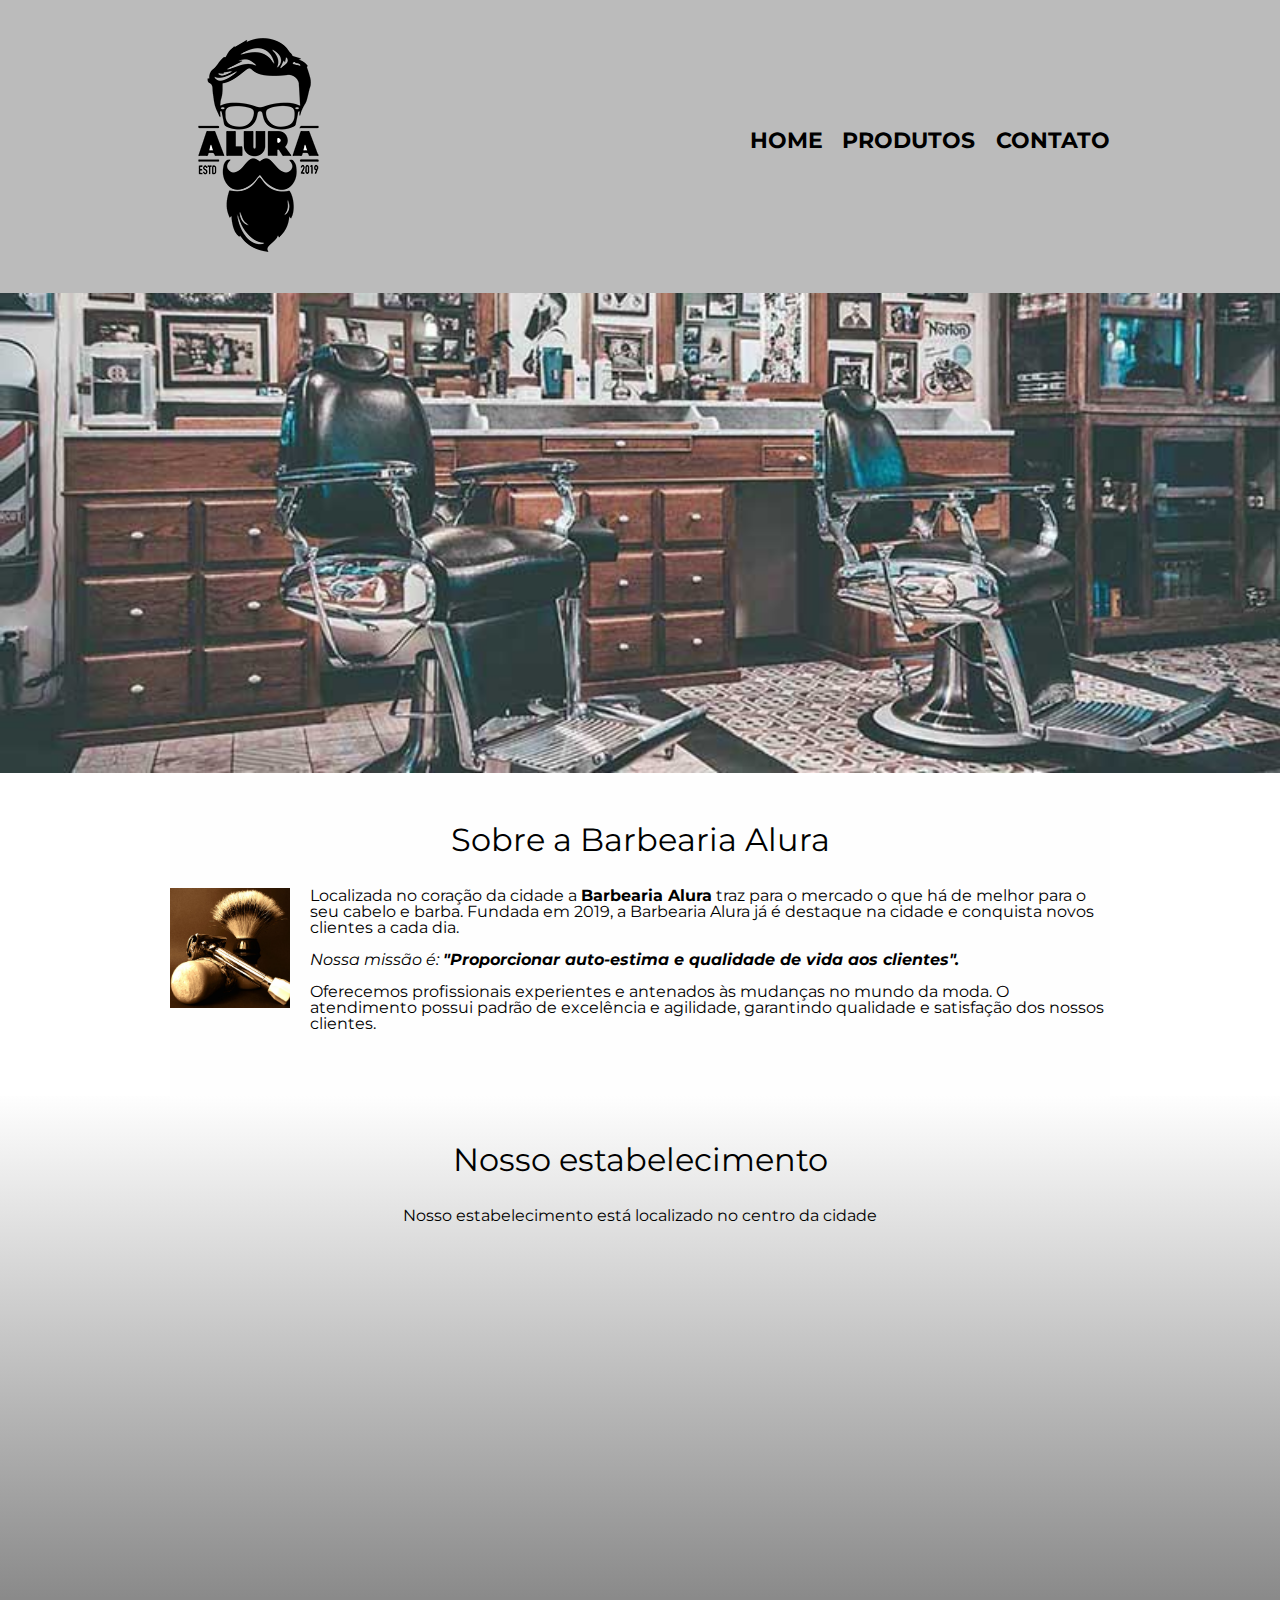
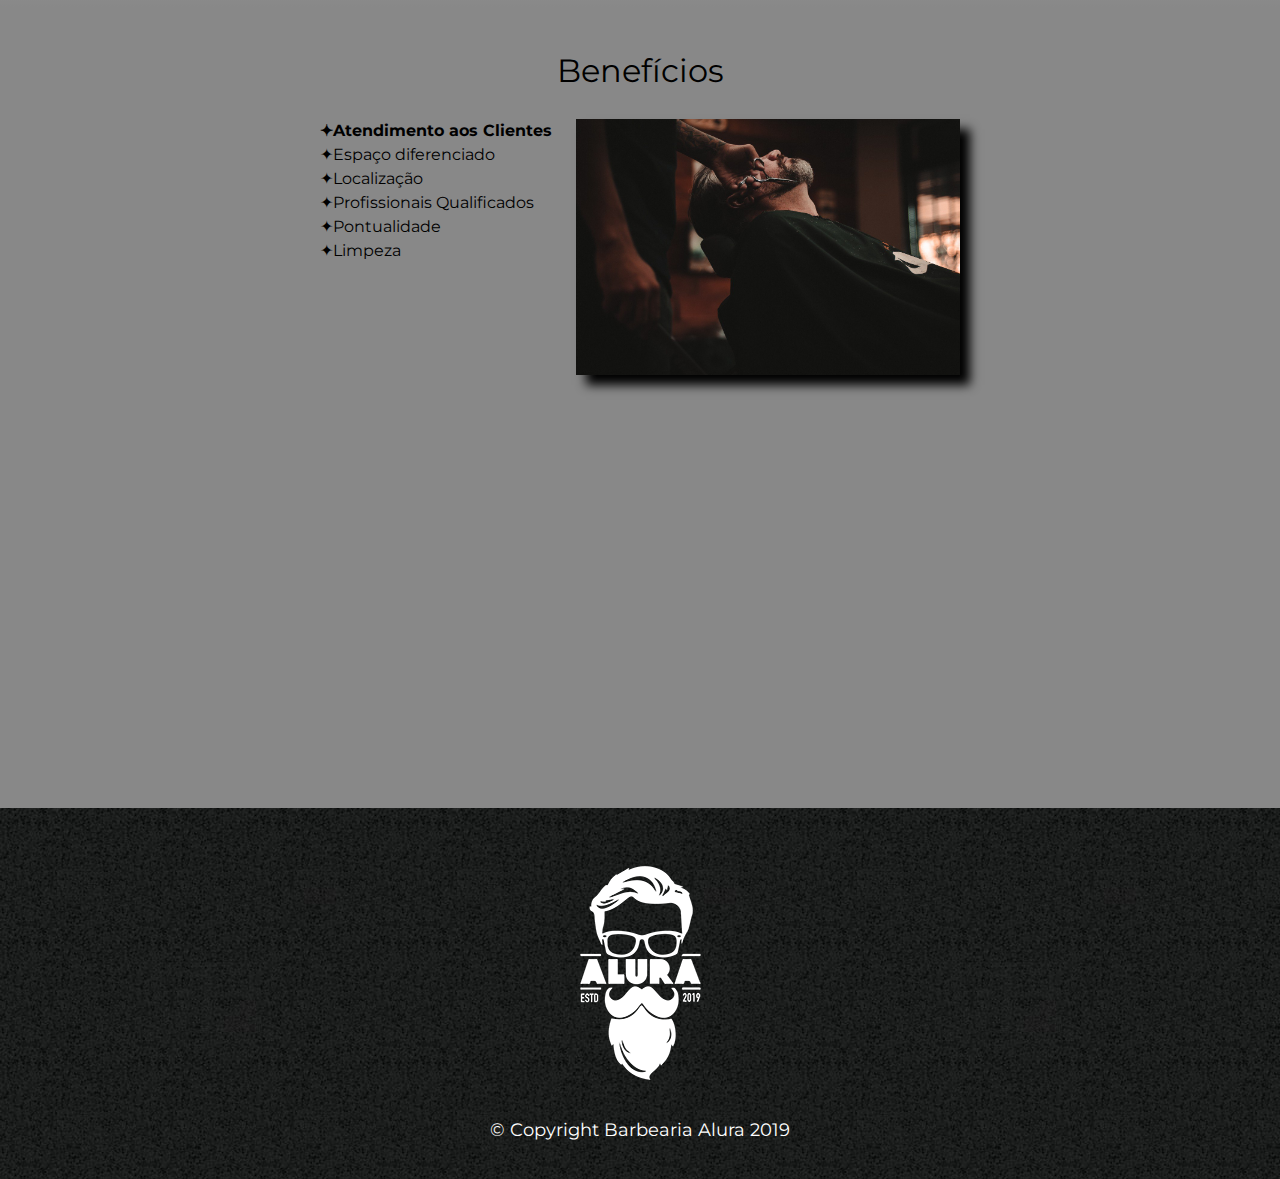
<file: first-try/index.html>
<!DOCTYPE html><!--Informa ao navegador o tipo de arquivo-->
<html lang="pt-BR"><!--Informa qual o idioma nativo da página. O navegador pode sugerir a tradução automática para falantes de outro idioma-->
<!--head é a tag da "informação sobre a informação". Dentro dela iremos passar informações para o navegador de como ele deve se relacionar com essa página.
Os itens dentro da tag head não são exibidos na página-->
<head>
    <!--Character Encoding. Informa a sequência de bytes iremos usar para interpretar o texto. 
    UTF-8 é a sequência que possui os caracteres necessários para praticamente qualquer idioma-->
    <meta charset="UTF-8">
    <!--É usado para simular uma resposta HTTP. Nesse caso X-UA-Compatible é exclusivo para Internet Explorer, 
    ele diz para renderizar o site com a versão mais recente do navegador-->
    <meta http-equiv="X-UA-Compatible" content="IE=edge">
    <!--viewport é uma informação sobre a área visível da página. width=device-width configura a largura da página para seguir a largura do dispositivo.
    initial-scale=1.0 é o nível de zoom que essa página deve ter quando for carregada pela primeira vez-->
    <meta name="viewport" content="width=device-width, initial-scale=1.0">
    <!--rel indica para o navegador que a relação do documento com o recurso informado em href-->
    <!--declaração do arquivo css que iremos usar-->
    <link rel="stylesheet" href="reset.css">
    <link rel="stylesheet" href="style.css">
    <!--importação da fonte Montserrat através do site google fonts-->
    <link rel="preconnect" href="https://fonts.googleapis.com">
    <link rel="preconnect" href="https://fonts.gstatic.com" crossorigin>
    <link href="https://fonts.googleapis.com/css2?family=Montserrat&display=swap" rel="stylesheet">
    <!--Título que aparecerá na guia da página-->
    <title>Barbearia Alura</title>
</head>

<!--define o corpo do documento HTML. É dentro da <body> que todo o conteúdo que deve aparecer na página web fica: cabeçalhos, parágrafos, imagens, tabelas
listas e etc. Só pode haver 1 <body> em todo o documento-->
<body>
    <!--Representa um container para um conteúdo introdutório ou um grupo de links de navegação. Uma página pode ter vários headers, porém eles não podem estar dentro de uma tag
    <footer>, <address> ou outro <header>-->
    <header>
        <!--div é um container genérico pra qualquer conteúdo. Não tem efeito no conteúdo e nem no layout da página até que você o estilize usando CSS.
        Geralmente é usado para tornar mais fácil estilizar um agrupamento de elementos usando a class ou id.-->
        <div class="cabecalho">
            <!--Do h1 ao h6, eles representam níveis de títulos/sub-títulos de sessão, sendo o h1 a sessão mais alta, e h6 a mais baixa.
            É permitido usar mais de um <h1> por página, porém é considerado uma boa prática usar somente um dele. Essa prática favorece
            leitores de páginas e a construção automática de uma tabela dos conteúdos de uma página-->
            <h1>
                <!--incorpora uma imagem à página. O atributo src é obrigatório pois contém o caminho para a página incorporada.
                O atributo alt não é obrigatório, mas é muito útil por questões de acessibilidade, leitores de página lêem ele para informar ao usuário
                o que a imagem significa. Ele também é mostrado na página se algum problema impedir que a imagem seja carregada. 
                O formato da imagem que pode ser usado vai variar dependendo do agente de usuário usado. Você também pode omitir o alt usando alt="", desta forma
                fica sub-entendido que esta imagem não é ponto chave do conteúdo e navegadores não-visuais não irão renderizá-la-->
                <img src="logo.png" alt="Logo da Barbearia Alura">
            </h1>
            <!--Representa uma sessão da página cujo propósito é prover links de navegação para o atual documento ou para outros documentos. Menus,
            tabelas de conteúdos, indexes, ou mesmo um texto que aponta para outras partes de um documento.-->
            <nav>
                <!--ul = Unordered List-->
                <ul>
                    <!--li = List Item--><!--a = anchor-->
                    <li><a href="index.html">Home</a></li>
                    <li><a href="produtos.html">Produtos<a></li>
                    <li><a href="contato.html">Contato</a></li>
                </ul>
            </nav>            
        </div>            
    </header>

    <img class="banner" src="banner.jpg">

    <main>
        <section class="principal">
            <h2 class="titulo-principal">Sobre a Barbearia Alura</h2>

            <img src="utensilios.jpg" alt="Utensílios de um barbeiro" class="utensilios">

            <p>Localizada no coração da cidade a <strong>Barbearia Alura</strong> traz para o mercado o que há de melhor para o
                seu cabelo e barba. Fundada em 2019, a Barbearia Alura já é destaque na cidade e conquista novos clientes a cada
                dia.</p>

            <p id="missao"><em>Nossa missão é: <strong>"Proporcionar auto-estima e qualidade de vida aos
                        clientes".</strong></em></p>

            <p>Oferecemos profissionais experientes e antenados às mudanças no mundo da moda. O atendimento possui padrão de
                excelência e agilidade, garantindo qualidade e satisfação dos nossos clientes.</p>
        </section>

        <section class="mapa">
            <h3 class="titulo-principal">Nosso estabelecimento</h3>
            <p>Nosso estabelecimento está localizado no centro da cidade</p>

            <div class="mapa-conteudo">
                <iframe src="https://www.google.com/maps/embed?pb=!1m18!1m12!1m3!1d3656.448598130894!2d-46.63465338533677!3d-23.588239368469836!2m3!1f0!2f0!3f0!3m2!1i1024!2i768!4f13.1!3m3!1m2!1s0x94ce5a2b2ed7f3a1%3A0xab35da2f5ca62674!2sCaelum%20-%20Education%20and%20Innovation!5e0!3m2!1sen!2sbr!4v1635311254180!5m2!1sen!2sbr" width="100%" height="300" style="border:0;" allowfullscreen="" loading="lazy"></iframe>
            </div>
        </section>

        <section class="beneficios">
            <h3 class="titulo-principal">Benefícios</h3>

            <div class="conteudo-beneficios">
                <!--UL =  Unordered List-->
                <ul class="lista-beneficios">
                    <li class="itens">Atendimento aos Clientes </li>
                    <li class="itens">Espaço diferenciado</li>
                    <li class="itens">Localização</li>
                    <li class="itens">Profissionais Qualificados</li>
                    <li class="itens">Pontualidade</li>
                    <li class="itens">Limpeza</li>
                </ul><img src="beneficios.jpg" class="imagem-beneficios" decoding="async" loading="lazy">
            </div>

            <div class="video">
                <iframe width="100%" height="315" src="https://www.youtube.com/embed/wcVVXUV0YUY" title="YouTube video player" frameborder="0" allow="accelerometer; autoplay; clipboard-write; encrypted-media; gyroscope; picture-in-picture" allowfullscreen></iframe>
            </div>
        </section>
    </main>

    <footer>        
        <img src="logo-branco.png" decoding="async" loading="lazy">
        <!--https://unicode-table.com/en/00A9/-->
        <p class="copyright">&copy; Copyright Barbearia Alura 2019</p>
    </footer>
</body>

</html>
</file>
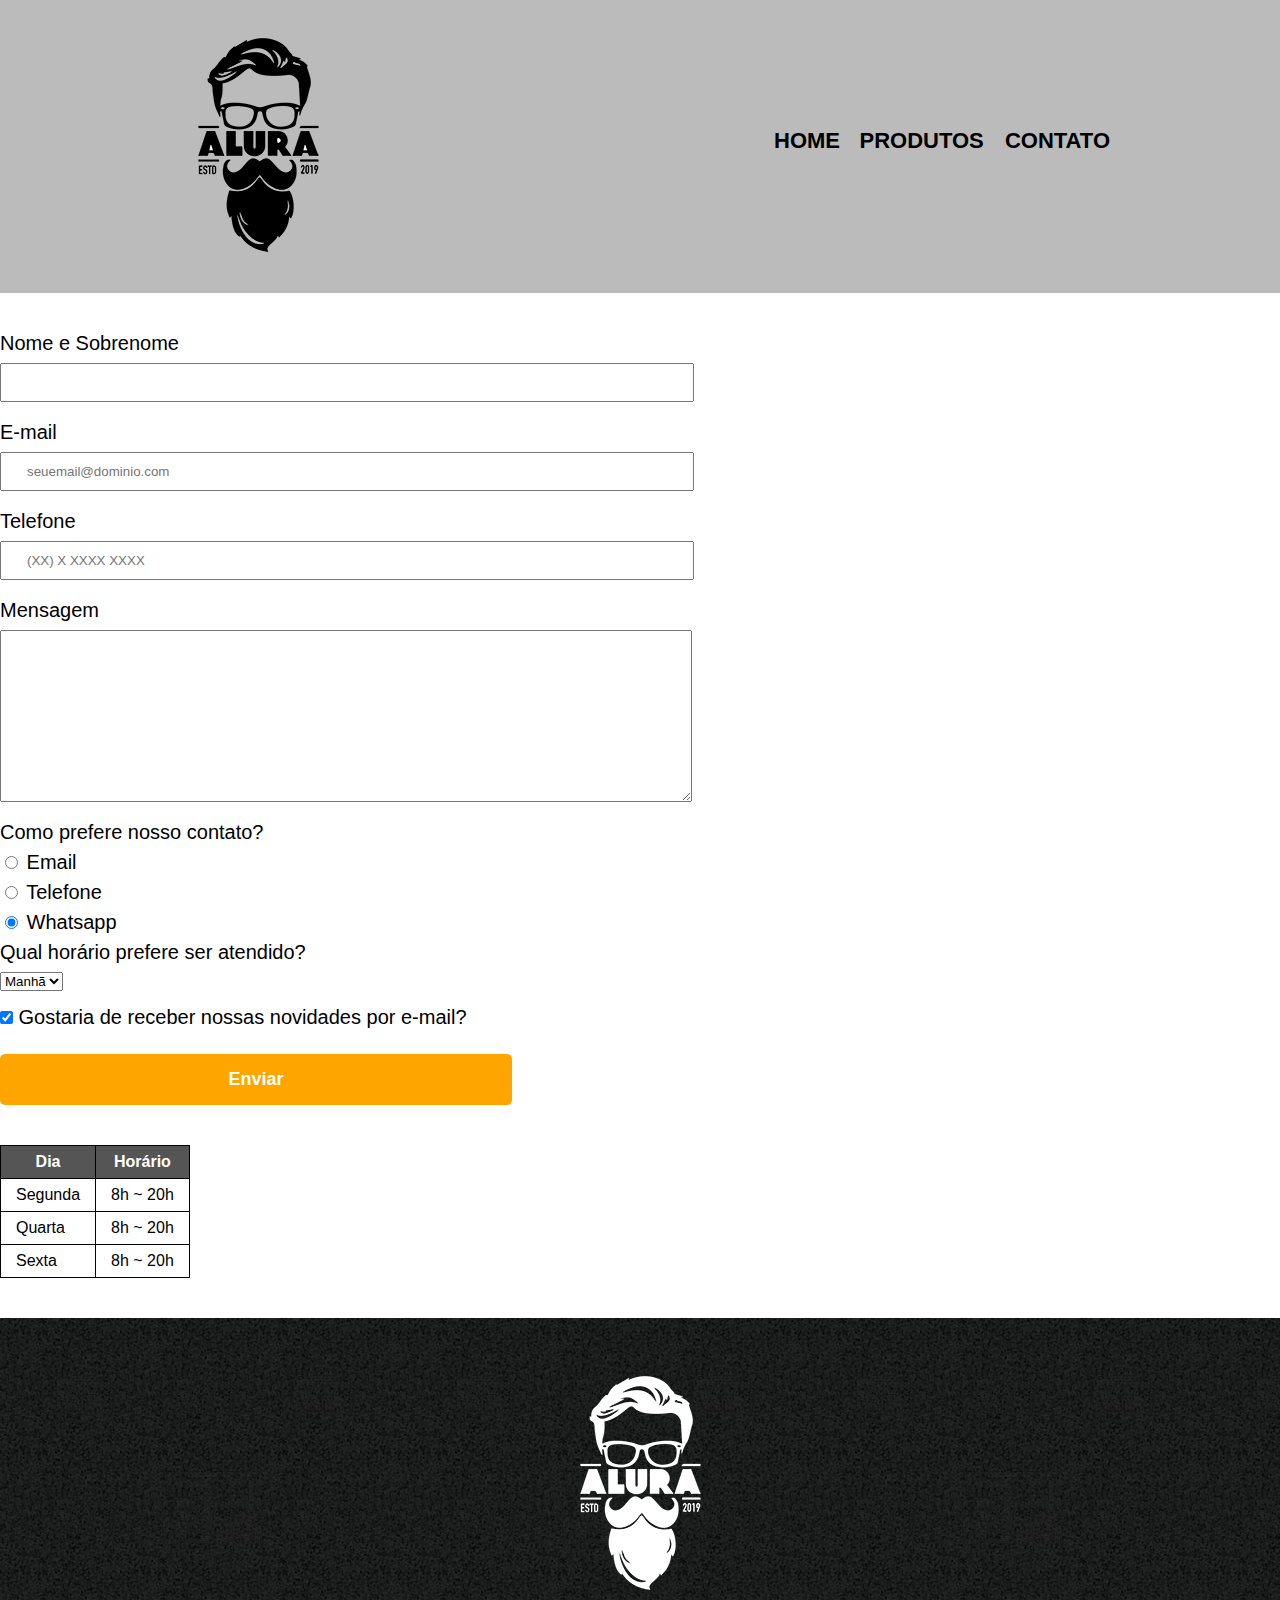
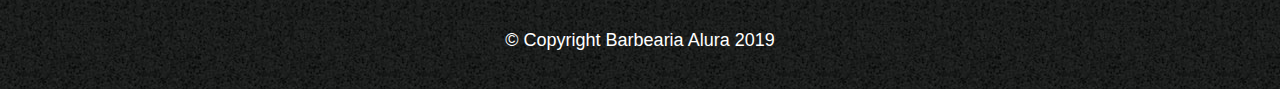
<file: first-try/contato.html>
<!DOCTYPE html>
<html lang="pt-BR">
    <head>
        <meta charset="UTF-8">
        <link rel="stylesheet" href="reset.css">
        <link rel="stylesheet" href="style.css">        
        <title>Contato - Barbearia Alura</title>
    </head>   

    <body>
        <header>
            <div class="cabecalho">
                <h1><img src="logo.png" alt="Logo da Barbearia Alura"></h1>

                <!--ul = Unordered List-->
                <nav>
                    <ul>
                        <!--li = List Item--><!--a = anchor-->
                        <li><a href="index.html">Home</a></li>
                        <li><a href="produtos.html">Produtos<a></li>
                        <li><a href="contato.html">Contato</a></li>
                    </ul>
                </nav>            
            </div>            
        </header>        

        <main>
            <form>
                <label for="nomesobrenome">Nome e Sobrenome</label>
                <input type="text" id="nomesobrenome" class="input-padrao" required>

                <label for="email">E-mail</label>
                <input type="email" id="email" class="input-padrao" required placeholder="seuemail@dominio.com">

                <label for="telefone">Telefone</label>
                <input type="tel" id="telefone" class="input-padrao" required placeholder="(XX) X XXXX XXXX">

                <label for="mensagem">Mensagem</label>
                <textarea id="mensagem" cols="30" rows="10" class="input-padrao" required></textarea>

                <fieldset>
                    <legend>Como prefere nosso contato?</legend>
                    <label for="radio-email">
                        <input type="radio" name="contato" id="radio-email" value="email">
                        Email
                    </label>                    
                    <label for="radio-telefone">
                        <input type="radio" name="contato" id="radio-telefone" value="telefone">
                        Telefone
                    </label>                    
                    <label for="radio-whatsapp">
                        <input type="radio" name="contato" id="radio-whatsapp" value="whatsapp" checked>
                        Whatsapp
                    </label>                    
                </fieldset>

                <fieldset>
                    <legend>Qual horário prefere ser atendido?</legend>
                    <select>
                        <option value="">Manhã</option>
                        <option value="">Tarde</option>
                        <option value="">Noite</option>
                    </select>
                </fieldset>               

                <label for="checkbox"><input type="checkbox" id="checkbox" class="checkbox" checked> Gostaria de receber nossas novidades por e-mail?</label>

                <input type="submit" value="Enviar" class="enviar">
            </form>

            <table>
                <thead>
                    <tr>
                        <th>Dia</th>
                        <th>Horário</th>
                    </tr>
                </thead>
                <tbody>                
                    <tr>
                        <td>Segunda</td>
                        <td>8h ~ 20h</td>
                    </tr>
                    <tr>
                        <td>Quarta</td>
                        <td>8h ~ 20h</td>
                    </tr>
                    <tr>
                        <td>Sexta</td>
                        <td>8h ~ 20h</td>
                    </tr>
                </tbody>               
            </table>
        </main>

        <footer>
            <img src="logo-branco.png" alt="Logo da Barbearia Alura">
            <!--https://unicode-table.com/en/00A9/-->
            <p class="copyright">&copy; Copyright Barbearia Alura 2019</p>
        </footer>
    </body>
</html>
</file>
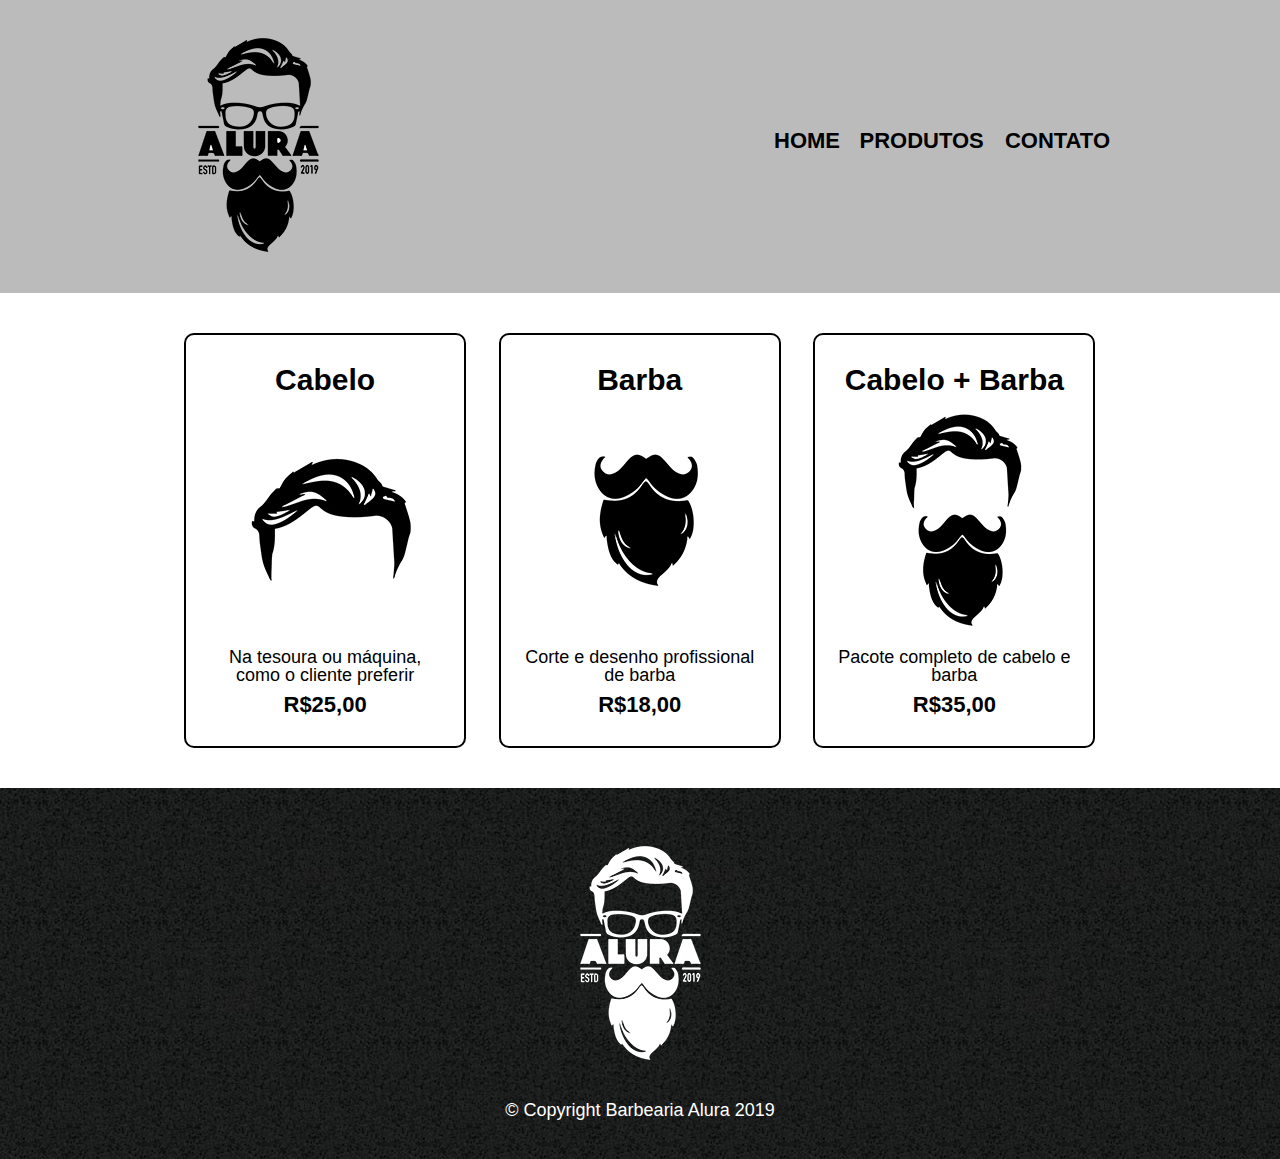
<file: first-try/produtos.html>
<!DOCTYPE html>
<html lang="pt-BR">
    <head>
        <meta charset="UTF-8">
        <link rel="stylesheet" href="reset.css">
        <link rel="stylesheet" href="style.css">        
        <title>Produtos - Barbearia Alura</title>
    </head>

    <body>
        <header>
            <div class="cabecalho">
                <h1><img src="logo.png"></h1>

                <!--ul = Unordered List-->
                <nav>
                    <ul>
                        <!--li = List Item--><!--a = anchor-->
                        <li><a href="index.html">Home</a></li>
                        <li><a href="produtos.html">Produtos<a></li>
                        <li><a href="contato.html">Contato</a></li>
                    </ul>
                </nav>            
            </div>            
        </header>

        <main>
            <ul class="produtos">
                <li>
                    <h2>Cabelo</h2>
                    <img src="cabelo.jpg">
                    <p class="produto-descricao">Na tesoura ou máquina, como o cliente preferir</p>
                    <p class="produto-preco">R$25,00</p>
                </li>
                <li>
                    <h2>Barba</h2>
                    <img src="barba.jpg">
                    <p class="produto-descricao">Corte e desenho profissional de barba</p>
                    <p class="produto-preco">R$18,00</p>
                </li>
                <li>
                    <h2>Cabelo + Barba</h2>
                    <img src="cabelo+barba.jpg">
                    <p class="produto-descricao">Pacote completo de cabelo e barba</p>
                    <p class="produto-preco">R$35,00</p>
                </li>
            </ul>
        </main>

        <footer>
            <img src="logo-branco.png">
            <!--https://unicode-table.com/en/00A9/-->
            <p class="copyright">&copy; Copyright Barbearia Alura 2019</p>
        </footer>
    </body>
</html>
</file>
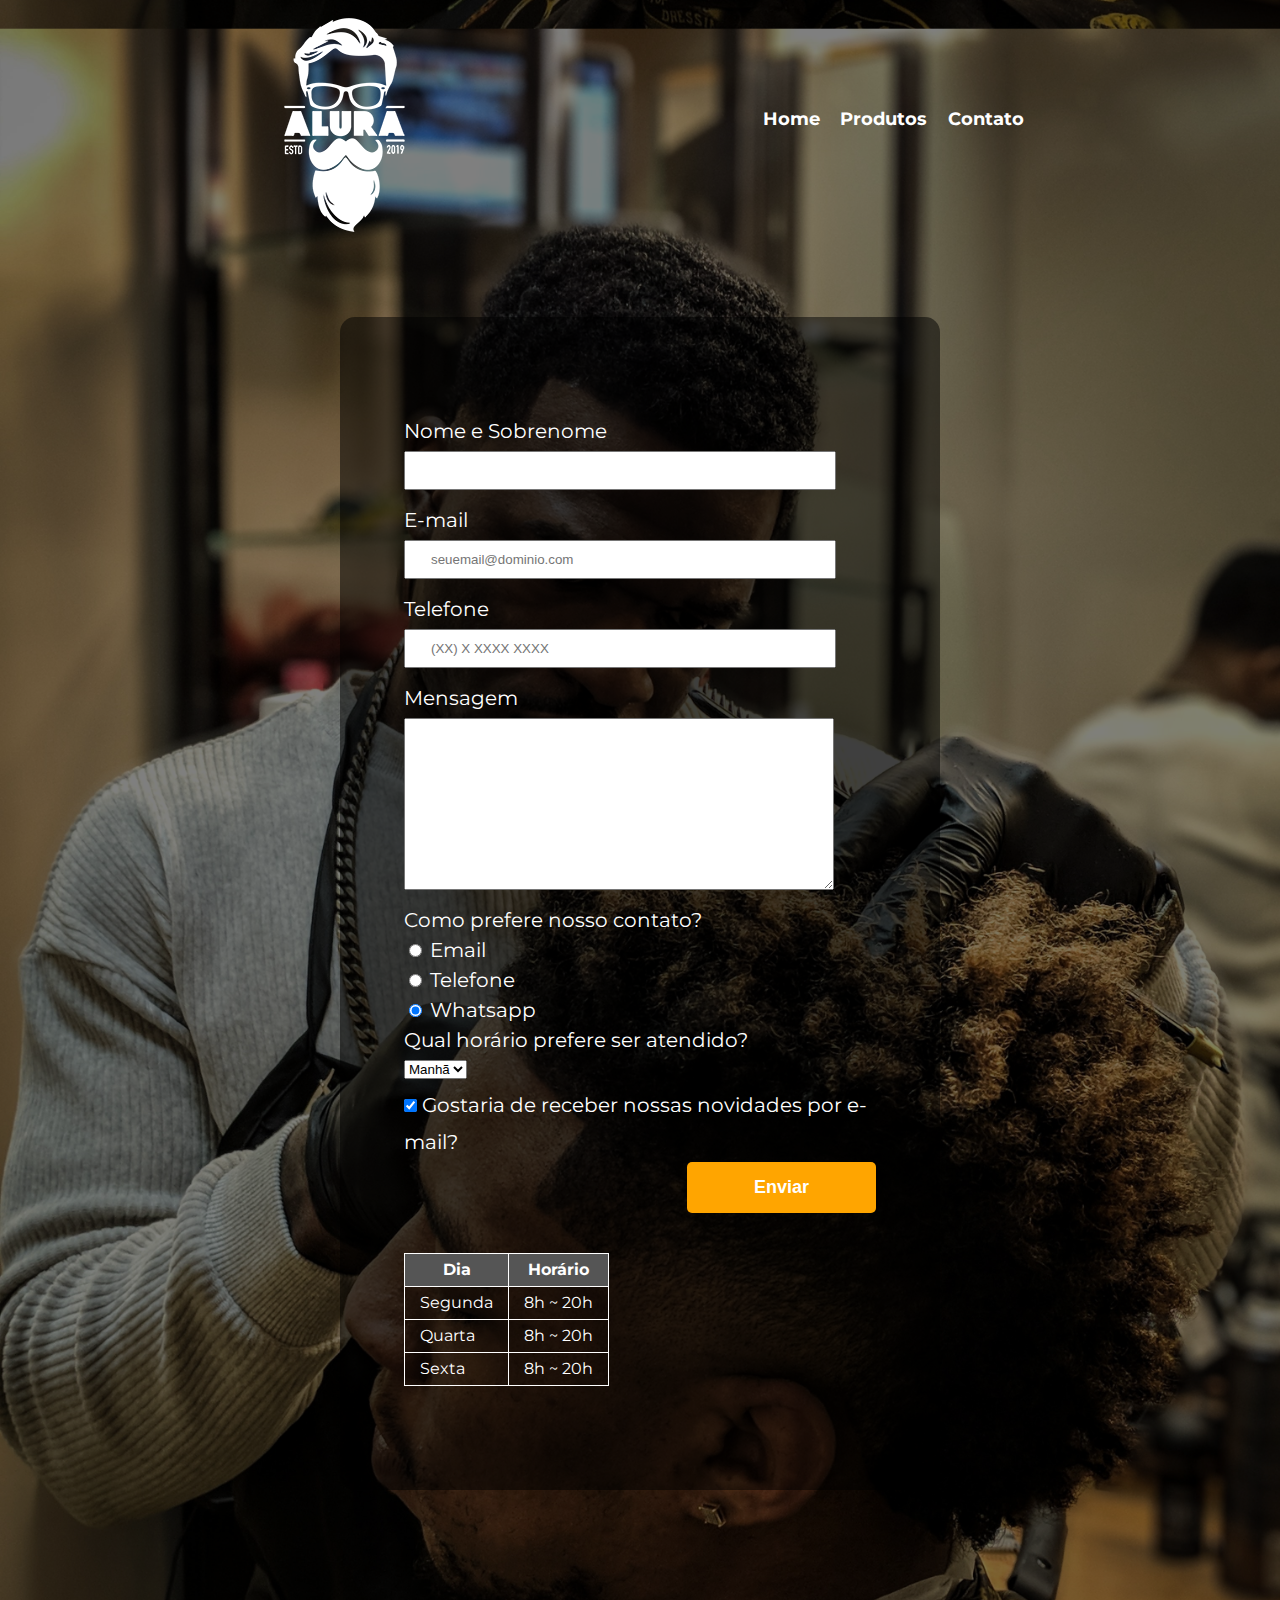
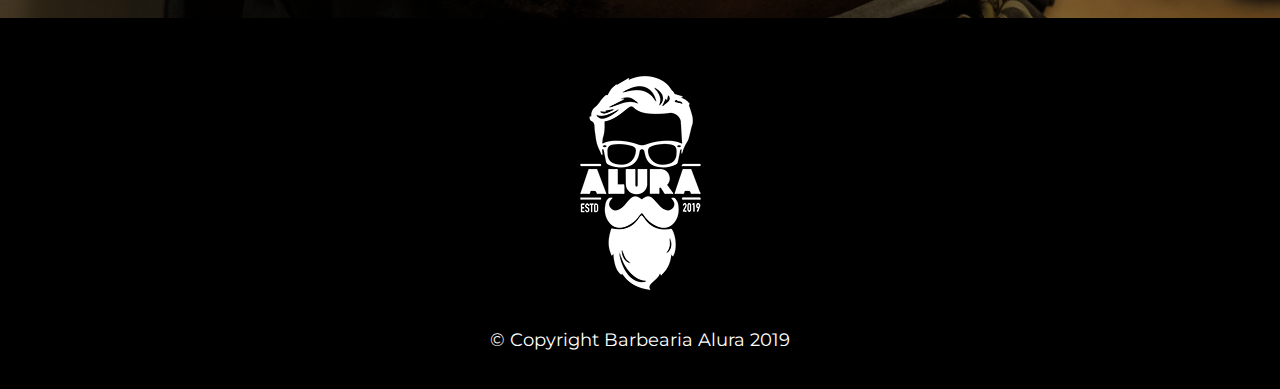
<file: versao2.0/contato.html>
<!DOCTYPE html>
<html lang="pt-BR">
    <head>
        <meta charset="UTF-8">
        <meta http-equiv="X-UA-Compatible" content="IE=edge">
        <meta name="viewport" content="width=device-width, initial-scale=1.0">
        <link rel="stylesheet" href="reset.css">
        <link rel="stylesheet" href="style.css">
        <link rel="stylesheet" href="contato.css">
        <link rel="preconnect" href="https://fonts.googleapis.com">
        <link rel="preconnect" href="https://fonts.gstatic.com" crossorigin>
        <link href="https://fonts.googleapis.com/css2?family=Montserrat&display=swap" rel="stylesheet">    
        <title>Contato - Barbearia Alura</title>
    </head>   

    <body>
        <div class="background">
            <div class="layer">
                <header>
                    <div class="navegacao">
                        <h1><img class="logo" src="logo-branco.png"></h1>
                        
                        <nav>
                            <ul>                    
                                <!--li = List Item--><!--a = anchor-->
                                <li><a href="index.html">Home</a></li>
                                <li><a href="produtos.html">Produtos<a></li>
                                <li><a href="contato.html">Contato</a></li>
                            </ul>
                        </nav>
                    </div><!--navegacao-->                                
                </header>      

                <main>
                    <div class="form-background">
                        <form>
                            <label for="nomesobrenome">Nome e Sobrenome</label>
                            <input class="input-padrao" type="text" id="nomesobrenome" required>

                            <label for="email">E-mail</label>
                            <input class="input-padrao" type="email" id="email" required placeholder="seuemail@dominio.com">

                            <label for="telefone">Telefone</label>
                            <input class="input-padrao" type="tel" id="telefone" required placeholder="(XX) X XXXX XXXX">

                            <label for="mensagem">Mensagem</label>
                            <textarea class="input-padrao" id="mensagem" cols="30" rows="10" required></textarea>

                            <fieldset>
                                <legend>Como prefere nosso contato?</legend>
                                <label for="radio-email">
                                    <input type="radio" name="contato" id="radio-email" value="email">
                                    Email
                                </label>                    
                                <label for="radio-telefone">
                                    <input type="radio" name="contato" id="radio-telefone" value="telefone">
                                    Telefone
                                </label>                    
                                <label for="radio-whatsapp">
                                    <input type="radio" name="contato" id="radio-whatsapp" value="whatsapp" checked>
                                    Whatsapp
                                </label>                    
                            </fieldset>

                            <fieldset>
                                <legend>Qual horário prefere ser atendido?</legend>
                                <select>
                                    <option value="">Manhã</option>
                                    <option value="">Tarde</option>
                                    <option value="">Noite</option>
                                </select>
                            </fieldset>               

                            <label for="checkbox"><input type="checkbox" id="checkbox" class="checkbox" checked> Gostaria de receber nossas novidades por e-mail?</label>
                            <div class="align-submit">
                                <input class="enviar" type="submit" value="Enviar">
                            </div>
                        </form>

                        <table>
                            <thead>
                                <tr>
                                    <th>Dia</th>
                                    <th>Horário</th>
                                </tr>
                            </thead>
                            <tbody>                
                                <tr>
                                    <td>Segunda</td>
                                    <td>8h ~ 20h</td>
                                </tr>
                                <tr>
                                    <td>Quarta</td>
                                    <td>8h ~ 20h</td>
                                </tr>
                                <tr>
                                    <td>Sexta</td>
                                    <td>8h ~ 20h</td>
                                </tr>
                            </tbody>               
                        </table>
                    </div><!--form-background-->
                </main>

                <footer>
                    <img src="logo-branco.png" alt="Logo da Barbearia Alura">
                    <!--https://unicode-table.com/en/00A9/-->
                    <p class="copyright">&copy; Copyright Barbearia Alura 2019</p>
                </footer>
            </div><!--layer-->
        </div><!--background-->        
    </body>
</html>
</file>
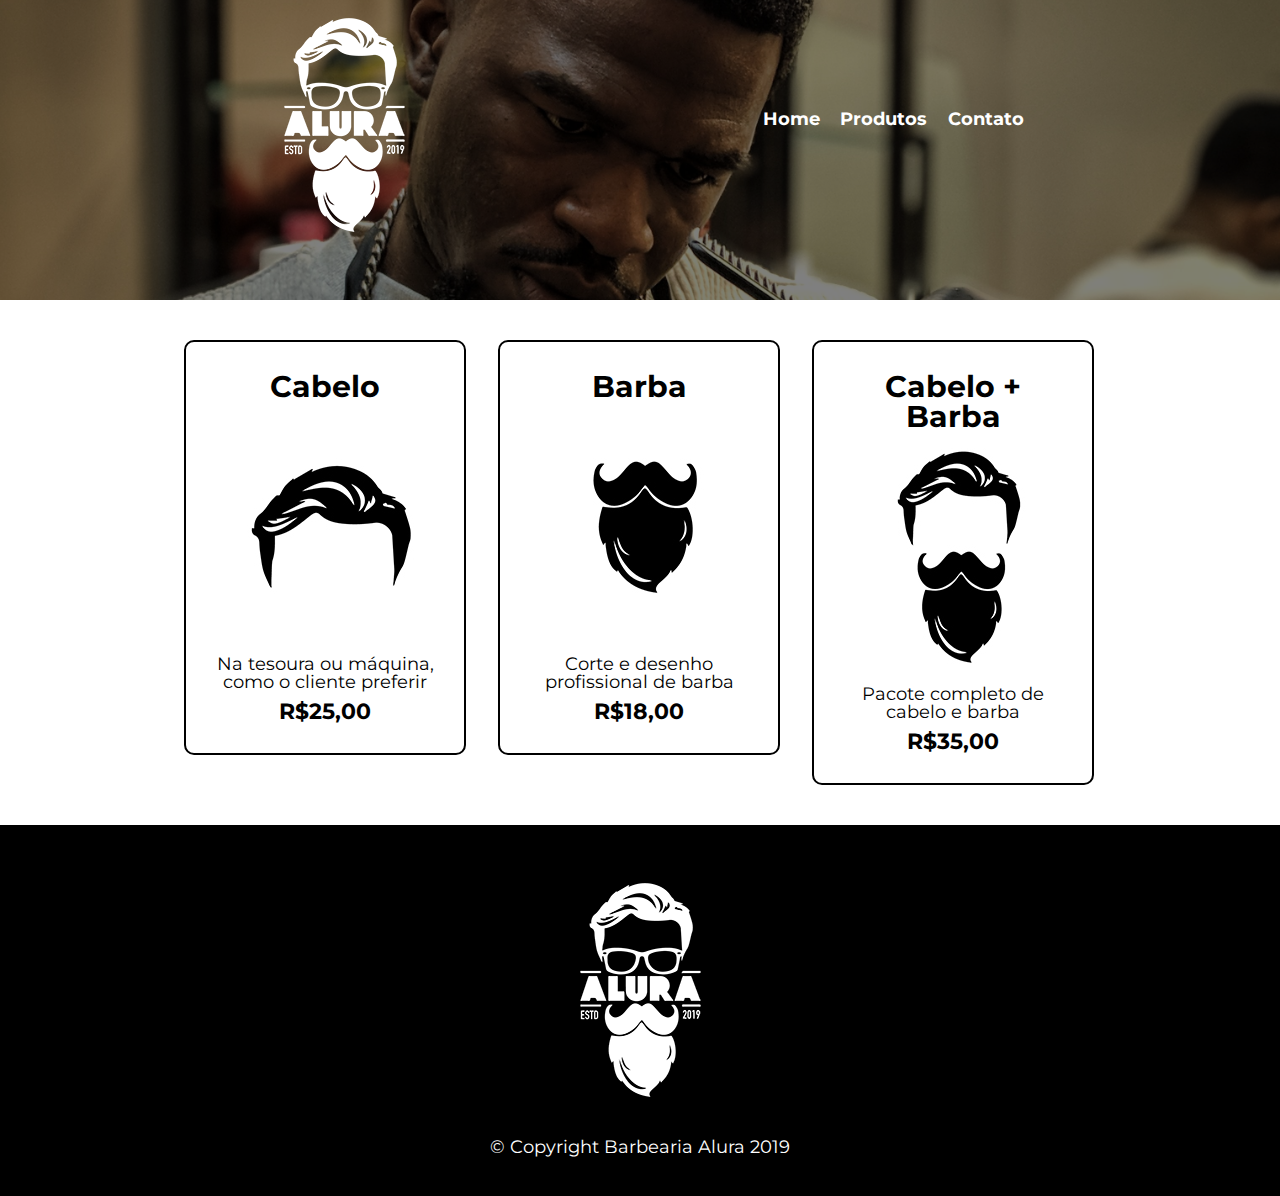
<file: versao2.0/produtos.html>
<!DOCTYPE html>
<html lang="pt-BR">
    <head>
        <meta charset="UTF-8">
        <meta http-equiv="X-UA-Compatible" content="IE=edge">
        <meta name="viewport" content="width=device-width, initial-scale=1.0">
        <link rel="stylesheet" href="reset.css">
        <link rel="stylesheet" href="style.css">
        <link rel="stylesheet" href="produtos.css">
        <link rel="preconnect" href="https://fonts.googleapis.com">
        <link rel="preconnect" href="https://fonts.gstatic.com" crossorigin>
        <link href="https://fonts.googleapis.com/css2?family=Montserrat&display=swap" rel="stylesheet">    
        <title>Produtos - Barbearia Alura</title>
    </head>

    <body>
        <header>
            <div class="layer">
                <div class="navegacao">
                    <h1><img class="logo" src="logo-branco.png"></h1>
    
                    <!--ul = Unordered List-->
                    <nav>
                        <ul>                    
                            <!--li = List Item--><!--a = anchor-->
                            <li><a href="index.html">Home</a></li>
                            <li><a href="produtos.html">Produtos<a></li>
                            <li><a href="contato.html">Contato</a></li>
                        </ul>
                    </nav>
                </div>
            </div>            
        </header>

        <main>
            <ul class="produtos">
                <li>
                    <h2>Cabelo</h2>
                    <img src="cabelo.jpg">
                    <p class="produto-descricao">Na tesoura ou máquina, como o cliente preferir</p>
                    <p class="produto-preco">R$25,00</p>
                </li>
                <li>
                    <h2>Barba</h2>
                    <img src="barba.jpg">
                    <p class="produto-descricao">Corte e desenho profissional de barba</p>
                    <p class="produto-preco">R$18,00</p>
                </li>
                <li>
                    <h2>Cabelo + Barba</h2>
                    <img src="cabelo+barba.jpg">
                    <p class="produto-descricao">Pacote completo de cabelo e barba</p>
                    <p class="produto-preco">R$35,00</p>
                </li>
            </ul>
        </main>

        <footer>
            <img src="logo-branco.png">
            <!--https://unicode-table.com/en/00A9/-->
            <p class="copyright">&copy; Copyright Barbearia Alura 2019</p>
        </footer>
    </body>
</html>
</file>
<file: first-try/style.css>
body{
    font-family: 'Montserrat', sans-serif;
}

header {
    padding: 20px 0;
    background: #BBBBBB;
}

.cabecalho {
    position: relative;
    width: 940px;
    margin: 0 auto;
}

nav {
    position: absolute;
    right: 0;
    top: 110px;
}

nav li {
    display: inline;    
    margin: 0 0 0 15px; /*top right bottom left*/
}

nav a {
    font-size: 22px;
    color: #000000;
    font-weight: bold;
    text-decoration: none;
    text-transform: uppercase;        
}

nav a:hover{
    color:#C78C19;
    text-decoration: underline;
}

.produtos {
    width: 940px;
    margin: 0 auto;
}

.produtos li{
    width: 30%;
    margin: 40px 1.5%;
    padding: 30px 20px;
    text-align: center;
    border-radius: 10px; /*border-radius: 10px 10px 10px 10px*/
    vertical-align: top;
    display: inline-block;
    box-sizing: border-box;    
    border: 2px solid #000000;/*border-color: #000000; border-width: 2px; border-style: solid;*/
}

.produtos li:hover{
    border-color:#C78C19;
}

.produtos li:active{
    border-color: #088C19;
}

.produtos li:hover h2{
    font-size: 32px;
}

.produtos h2{
    font-size: 30px;
    font-weight: bold;
}

.produto-descricao{
    font-size: 18px;
}

.produto-preco{    
    font-size: 22px;
    margin-top: 10px;
    font-weight: bold;
}

form{
    margin: 40px 0;
}

form label, form legend{    
    display: block;
    font-size: 20px;
    margin: 0 0 10px;
}

.input-padrao{
    width: 50%;
    display: block;
    margin: 0 0 20px;
    padding: 10px 25px;
}

.checkbox{
    margin: 20px 0;
}

.enviar{
    width: 40%;
    border: none;
    padding: 15px;
    color: white;
    cursor: pointer;
    font-size: 18px;
    font-weight: bold;
    border-radius: 5px;
    background: orange;
    transition: 0.3s all;
}

.enviar:hover{
    background: red;
    transform: scale(1.02); /*transform: scale(1.1) rotate(360deg);*/
}

table{
    margin: 20px 0 40px;
}

thead{
    color: white;
    font-weight: bold;
    background: #555555;    
}

td, th{
    padding: 8px 15px;
    border: 1px solid #000000;
}

footer{
    padding: 40px 0;
    text-align: center;
    background: url("bg.jpg");
}

.copyright{
    font-size: 18px;
    margin-top: 20px;
    color: #FFFFFF;    
}

/*HOME*/
.banner{
    width:100%;
}

.principal{
    padding: 3em 0;
    background: #FEFEFE;
    width: 940px;
    margin: 0 auto;
}

.principal p{
    margin: 0 0 1em;
}

.principal strong{
    font-weight: bold;
}

.principal em{
    font-style: italic;
}

.titulo-principal{
    clear: left;
    font-size: 2em;
    margin: 0 0 1em;
    text-align: center;
    color: rgba(0, 0, 0, 1);
    /*text-shadow: 2px 2px 0 red;*/
}

.utensilios{    
    float: left;
    width: 120px;
    margin: 0 20px 20px 0;
}

.beneficios{
    padding: 3em 0;
    background: #888888;    
}

.mapa{
   padding: 3em 0; 
   background: linear-gradient(#FEFEFE, #888888);
   /*background: radial-gradient(orange 50%,black)*/
}

.mapa p{
    margin: 0 0 2em;
    text-align: center;
}

.mapa-conteudo{
    width: 940px;
    margin: 0 auto;
}

.conteudo-beneficios{
    margin: 0 auto;
    width: 640px;    
}

.lista-beneficios{
    width: 40%;
    vertical-align: top;
    display: inline-block;
}

.itens{
    line-height: 1.5em;
}

.itens:first-child{
    font-weight: bold;
}

.itens:before{
    content: "✦";
}

.imagem-beneficios{
    width: 60%;
    transition: 400ms;
    box-shadow: 10px 10px 10px 0 #000000;
    /*box-shadow: 10px 10px 5px 20px #000000, -10px -10px yellow, -20px 20px rgba(255, 0, 0, 0.5);*/
}

.imagem-beneficios:hover{
    opacity: 0.3;
}

.video{
    width: 560px;
    margin: 2em auto;
}

@media screen and (max-width: 480px){
    .cabecalho, .principal, .conteudo-beneficios, .mapa-conteudo, .video{
        width: auto;
    }

    h1{
        text-align: center;
    }

    nav{
        position: static;
    }
    
    .lista-beneficios, .imagem-beneficios{
        width: 100%;
    }
}
</file>
<file: versao2.0/style.css>
body{
    font-family: 'Montserrat', sans-serif;
}

/*HEADER*/
header {
    width: 100%;                
    min-width: 793px;
    background: url(header-background.jpg) 0% 50% / 100%;
    /*https://www.w3schools.com/cssref/css3_pr_background.asp
    background-color: transparent;
    background-image: url(header-background.jpg;
    background-position: 0% 0%;
    background-size: 100%;
    background-repeat: repeat;
    background-origin: padding-box;
    background-clip: border-box;
    background-attachment: scroll;
    */
}

header .layer{
    width: 100%;
    height: 1555px;
    position: relative;
    box-sizing: border-box;
    background: rgba(0, 0, 0, 0.5);
}

.navegacao{
    width: 60%;
    margin: 0 auto;
    position: relative;
}

nav {    
    right: 0%;    
    top: 110px;
    position: absolute;
}

nav li {
    display: inline;    
    margin: 0 0 0 1em; /*top right bottom left*/
}

nav a {
    font-size: 18px;
    color: #FFFFFF;
    font-weight: bold;
    text-decoration: none;            
}

nav a:hover{
    color:#C78C19;
}

.texto-destacado{
    color: #FFFFFF;    
    font-size: 2em;
    text-align: justify;
    line-height: 1.2em;    
    display: inline-block;
    text-shadow: 5px 5px 5px #000000;  
}

.texto-destacado p:first-child{
    width: 30%;
    margin: 5% 0 5% 60%; 
}

.texto-destacado p:nth-child(2){
    width: 30%;
    margin: 5% 0 5% 5%; 
}

.texto-destacado p:last-child{
    text-align: center;
    position: absolute;
    width: 100%;
    bottom: 5%;  
    font-style: italic !important;  
}
/*FOOTER*/
footer{
    padding: 40px 0;
    text-align: center;
    background: #000000;
}

.copyright{
    font-size: 18px;
    margin-top: 20px;
    color: #FFFFFF;    
}

/*media query*/
@media screen and (max-width: 480px){
    /*index.html*/
    .cabecalho, .principal, .conteudo-beneficios, .mapa-conteudo, .video{
        width: auto;
    }

    h1{
        text-align: center;
    }

    nav{
        position: static;
    }
    
    .lista-beneficios, .imagem-beneficios{
        width: 100%;
    }
}
</file>
<file: versao2.0/contato.css>
.background{
    width: 100%;
    background: url(header-background.jpg) 0% 10% / 100%;
}

header {
    width: 100%;            
    min-width: 793px;
    background: transparent;
    /*https://www.w3schools.com/cssref/css3_pr_background.asp
    background-color: transparent;
    background-image: url(header-background.jpg;
    background-position: 0% 0%;
    background-size: 100%;
    background-repeat: repeat;
    background-origin: padding-box;
    background-clip: border-box;
    background-attachment: scroll;
    */
}

.layer{
    width: 100%;    
    height: 100%;
    position: relative;
    box-sizing: border-box;
    background: rgba(0, 0, 0, 0.5);
}

/*contato.html*/
main{
    margin: 5% 0 10% 0; 
}

form{
    margin: 40px 0;
    color: white;    
}

.form-background{
    margin: 0 auto;
    width: 600px;
    height: 90%;
    background: rgba(0, 0, 0, 0.5);
    box-sizing: border-box;
    padding: 5% 5%;
    border-radius: 15px;
}

form label, form legend{    
    display: block;
    font-size: 20px;
    margin: 0 0 10px;
}

.align-submit{
    display: flex;    
    width: 100%;
    justify-content: flex-end;    
}

.enviar{    
    flex: right;
}

.input-padrao{
    width: 80%;
    display: block;
    margin: 0 0 20px;
    padding: 10px 25px;
}

.checkbox{
    margin: 20px 0;
}

.enviar{    
    width: 40%;
    border: none;
    padding: 15px;
    color: white;
    cursor: pointer;
    font-size: 18px;
    font-weight: bold;
    border-radius: 5px;
    background: orange;
    transition: 0.3s all;
}

.enviar:hover{
    background: red;
    transform: scale(1.02); /*transform: scale(1.1) rotate(360deg);*/
}

table{
    margin: 20px 0 40px;
    color: white;
}

thead{
    color: white;
    font-weight: bold;
    background: #555555;    
}

td, th{
    padding: 8px 15px;
    border: 1px solid #FFFFFF;
}
</file>
<file: versao2.0/produtos.css>
header {
    width: 100%;            
    min-width: 793px;
    background: url(header-background.jpg) 0% 30% / 100%;
    /*https://www.w3schools.com/cssref/css3_pr_background.asp
    background-color: transparent;
    background-image: url(header-background.jpg;
    background-position: 0% 0%;
    background-size: 100%;
    background-repeat: repeat;
    background-origin: padding-box;
    background-clip: border-box;
    background-attachment: scroll;
    */
}

header .layer{
    width: 100%;    
    height: 300px;
    position: relative;
    box-sizing: border-box;
    background: rgba(0, 0, 0, 0.5);
}

/*produtos.html*/
.produtos {
    width: 940px;
    margin: 0 auto;
}

.produtos li{
    width: 30%;
    margin: 40px 1.5%;
    padding: 30px 20px;
    text-align: center;
    border-radius: 10px; /*border-radius: 10px 10px 10px 10px*/
    vertical-align: top;
    display: inline-block;
    box-sizing: border-box;    
    border: 2px solid #000000;/*border-color: #000000; border-width: 2px; border-style: solid;*/
}

.produtos li:hover{
    border-color:#C78C19;
}

.produtos li:active{
    border-color: #088C19;
}

.produtos li:hover h2{
    font-size: 31px;
}

.produtos h2{
    font-size: 30px;
    font-weight: bold;
}

.produto-descricao{
    font-size: 18px;
}

.produto-preco{    
    font-size: 22px;
    margin-top: 10px;
    font-weight: bold;
}
</file>
